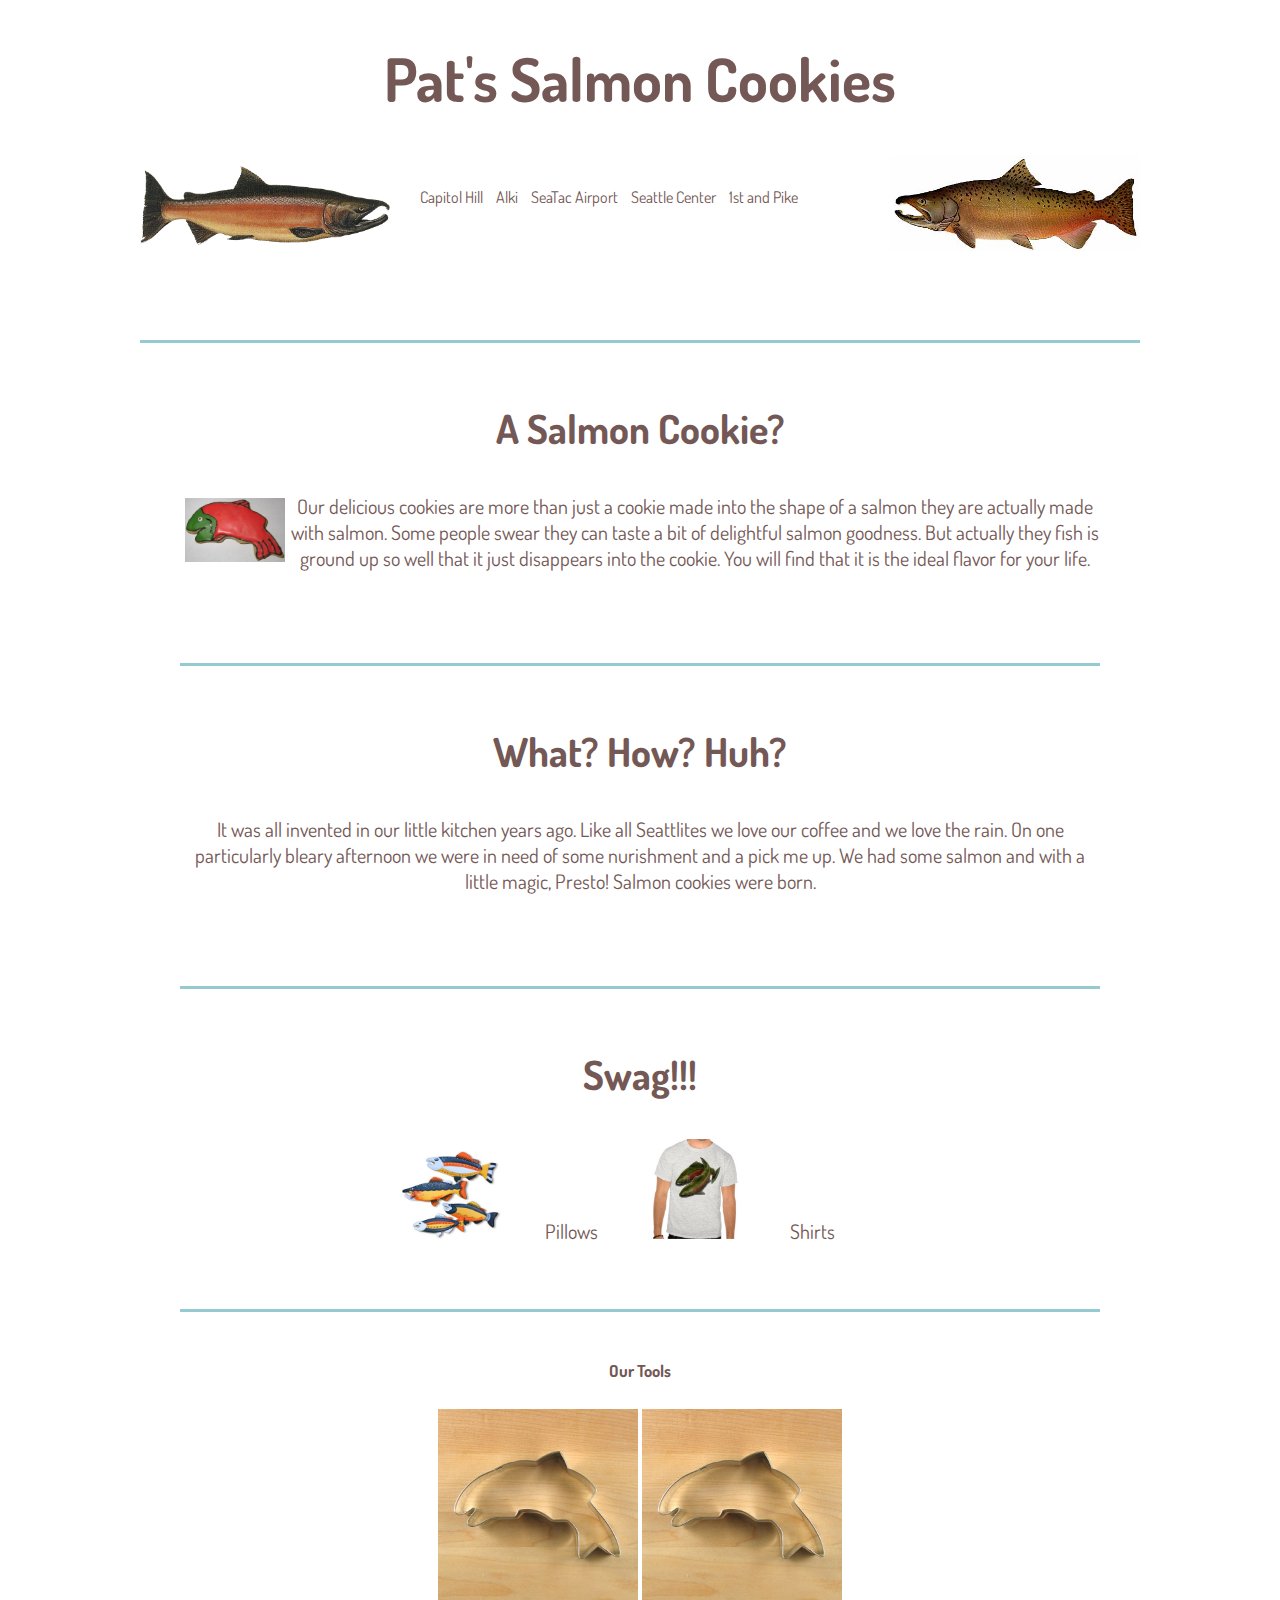
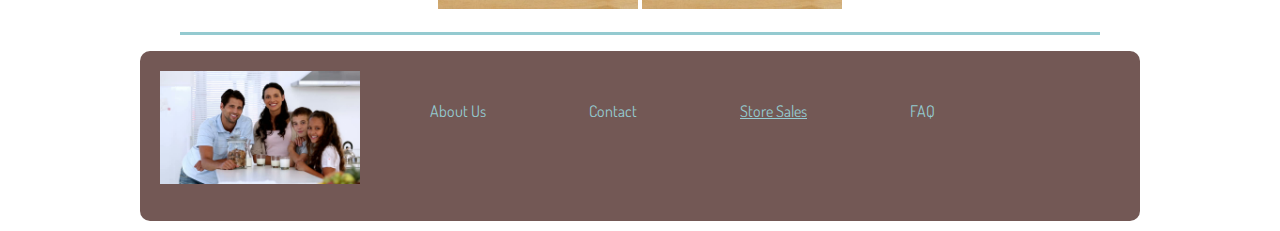
<file: index.html>
<!DOCTYPE html>
<html>
  <head>
    <meta charset="utf-8">
    <link rel="stylesheet" type="text/CSS" href="style.css">
    <link href="https://fonts.googleapis.com/css?family=Dosis" rel="stylesheet">
    <title>Shop Sales</title>
  </head>
  <body>
    <header>
      <h1>Pat's Salmon Cookies</h1>
      <div class="fishtank">
        <img id="salmon" src="img/salmon.png" alt="a nice fish">
      </div>
      <div class="fishtank">
        <img id="chinook" src="img/chinook.jpg" alt="a fish">
      </div>
        <nav id="primary">
          <div class="dropdown">
            <p>Capitol Hill</p>
            <div class="dropdown-content">
              <p><ul id="caphill">
                <li>Address: On Broadway, just ask</li>
                <li>Hours: 6am - 8pm Daily</li>
                <li>Phone: 206-555-1234</li>
                <li>Motto: "No Salmon Left Behiind."</li>
              </ul></p>
            </div>
          </div>
          <div class="dropdown">
            <p>Alki</p>
            <div class="dropdown-content">
              <p><ul id="alki">
                <li>Address: In the water</li>
                <li>Hours: 6am - 8pm Daily</li>
                <li>Phone: 206-555-1234</li>
                <li>Motto: "Almost as good as the Alki Cafe"</li>
              </ul></p>
            </div>
          </div>
          <div class="dropdown">
            <p>SeaTac Airport</p>
            <div class="dropdown-content">
              <p><ul id="seatac">
                <li>Address: On the ground where it is safe</li>
                <li>Hours: 6am - 8pm Daily</li>
                <li>Phone: 206-555-1334</li>
                <li>Motto: "We hate flying"</li>
              </ul></p>
            </div>
          </div>
          <div class="dropdown">
            <p>Seattle Center</p>
            <div class="dropdown-content">
              <p><ul id="center">
                <li>Address: Nobody knows where it is</li>
                <li>Hours: 6am - 8pm Daily</li>
                <li>Phone: 206-555-1234</li>
                <li>Motto: "Come for the needle, stay for the cookies"</li>
              </ul></p>
            </div>
          </div>
          <div class="dropdown">
            <p>1st and Pike</p>
            <div class="dropdown-content">
              <p><ul id="pike">
                <li>Address: Where the Wild Fish Are</li>
                <li>Hours: 6am - 8pm Daily</li>
                <li>Phone: 206-555-1234</li>
                <li>Motto: "Are you here? Here you are tourist."</li>
              </ul></p>
            </div>
          </div>
        </nav>
    </header>
    <div id="content">
      <div id="sideA"></div>
      <div id="sideB"></div>
      <div id="column1">
        <article>
          <h3>A Salmon Cookie?</h3>
          <img id="cookie"src="img/frosted-cookie.jpg" alt="tasty goodness" width="100">
          <p>Our delicious cookies are more than just a cookie made into the shape of a salmon they are actually made with salmon. Some people swear they can taste a bit of delightful salmon goodness. But actually they fish is ground up so well that it just disappears into the cookie. You will find that it is the ideal flavor for your life. </p>
        </article>
      </div>
      <div id="column2">
        <article>
          <h3>What? How? Huh?</h3>
          <p>It was all invented in our little kitchen years ago. Like all Seattlites we love our coffee and we love the rain. On one particularly bleary afternoon we were in need of some nurishment and a pick me up. We had some salmon and with a little magic, Presto! Salmon cookies were born.</p>
        </article>
      </div>
      <div id="column3">
        <article class="">
          <h3>Swag!!!</h3>
          <p>
            <img id="pillow" src="img/fish.jpg" alt="group of fish pillows" width="100"><span class="swag">Pillows</span>
            <img id="shirt" src="img/shirt.jpg" alt="tshirs with a fish" width="100"><span class="swag">Shirts</span>
          </p>
        </article>
      </div>
      <div id="column4">
        <article class=""><h5>Our Tools </h5>
          <img id="cutter" src="img/cutter.jpeg" alt="cookie cutter" width="200">

          <img id="cutter" src="img/cutter.jpeg" alt="cookie cutter" width="200">
        </article>
      </div>
      <div id="column5">
        <ul id="list5"></ul>
      </div>

      </div>
    </div>
    <footer>
      <img id="fampic" src="img/family.jpg" alt="Pat and FamDam" width="200">
      <p>About Us</p>
      <p>Contact</p>
      <p><a href="storesales.html">Store Sales</a></p>
      <p>FAQ</p>
    </footer>
  </body>
</html>
</file>
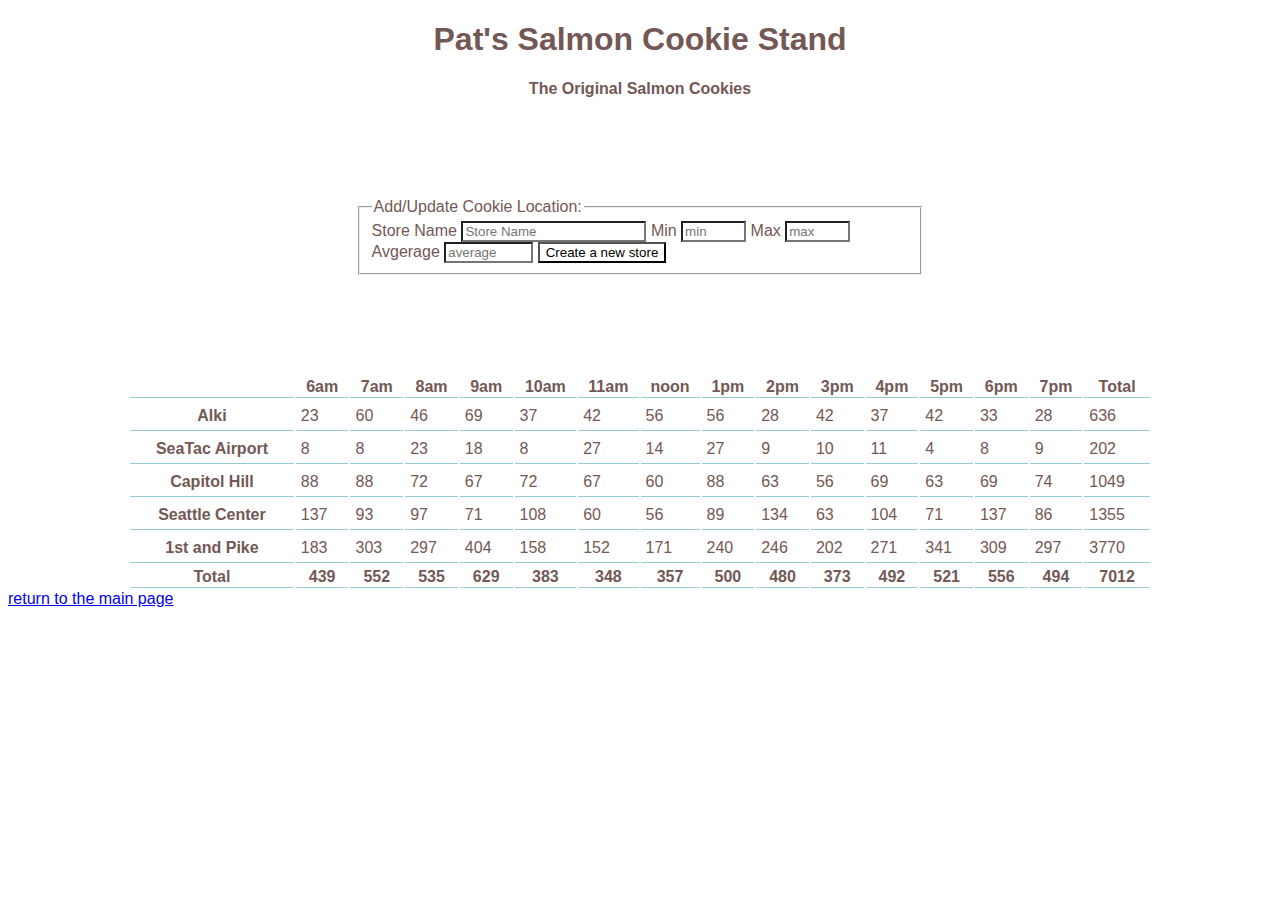
<file: storesales.html>
<!DOCTYPE html>
<html>
  <head>
    <meta charset="utf-8">
    <link rel="stylesheet" href="sales.css">
    <title>Pats Salmon Cookies -- Sales</title>
  </head>
  <body>
    <header>
        <h1>Pat's Salmon Cookie Stand</h1>
        <h4>The Original Salmon Cookies</h4>
    </header>
    <div id="tableBox">
      <form id="addstore" action="index.html" method="post">
        <fieldset>
          <legend>Add/Update Cookie Location:</legend>

          <label for="name">Store Name</label>
          <input type="text" name="name" placeholder="Store Name">

          <label for="min">Min</label>
          <input type="text" name="min" placeholder="min" size="5">

          <label for="max">Max</label>
          <input type="text" name="max" placeholder="max" size="5">

          <label for="avg">Avgerage</label>
          <input type="text" name="avg" placeholder="average" size="8">

          <button type="submit">Create a new store</button>
        </fieldset>

      </form>


      <table id="storeTable"></table>
    </div>
    <a href="index.html">return to the main page</a>
    <script type="text/javascript" src="sales.js"></script>
  </body>
</html>
</file>
<file: style.css>
* {
  /*border: 1px solid #dab877;*/

}
body {
   color: #735855;
   font-family: 'Dosis', sans-serif;
}
header {

  /*background-color: ;*/
  border-bottom: 3px solid #94cad0;
  height: 300px;
  max-width: 1000px;
  margin: 0 auto;
}
h1 {
  font-size: 60px;
  text-align: center;
}

nav {
  /*border: 2px solid red;           *********test   *****/
}
#salmon {
  max-width: 25%;
  margin: 10px 0 0 0;
  float: left;}
#chinook {
  max-width: 25%;
  margin: 0 0 10px 0;
   float: right;
  }
.dropdown {
    /*border: 1px dashed green;     ***  test **********    */
    position: relative;
    top: 10px;
    left: 25px;
    display: inline-block;
    margin: 5px;
}
/*   b99862  ffecce c61666                     */
.dropdown-content {
    display: none;
    position: absolute;
    top: 60px;
    left: -40px;
    background-color: #f9f9f9;
    width: 400px;
    border: 1px solid #94cad0;
    border-radius: 10px;
    box-shadow: 0px 8px 16px 0px rgba(0,0,0,0.2);
    padding: 2px 5px;
}

.dropdown:hover .dropdown-content {display: block;}
a:link {
    color: #94cad0;
}
a:visited {
    color: #94cad0;
}
a:hover {
    color: #fc814a;
}
a:active {
    color: #bfbfbf;
}

#content {
  min-height: 800px;
  max-width: 920px;
  margin: auto;
}
#sideA{
  background-color: #464436;
  float: left;
  width: 125px;
}
#sideb{
  background-color: #464436;
  float: left;
  width: 125px;
}
#column1, #column2, #column3, #column4 {
  margin-top: 20px;
  height: 300px;
  overflow: hidden;
  border-bottom: 3px solid #94cad0;
}
#cookie {
  float: left;
}
h3 {
  font-size: 40px;
  text-align: center;
}
article {
  font-size:20px;
  text-align: center;
  font-size: 20px;
}
.swag {
  display: inline-block;
  padding: 20px;
  margin: 0 24px;
}
#cookie {
  margin: 5px;
}
h5 {
  text-align: center;
}
footer {
   color: #94cad0;
   clear: both;
   left:0px;
   bottom:0px;
   height: 170px;
   max-width:1000px;
   background: #735855;
   margin: 0 auto 10px;
   border-radius: 10px 10px;
}
#fampic {
  float: left;
  width: 200px;
  margin: 20px 20px;
}
footer p {
  display: inline-block;
  margin: 50px;
}
</file>
<file: sales.css>
* {
  /*border: 1px  solid red;*/
  background-color: #fff;
}
body {
   color: #735855;
   font-family: 'Dosis', sans-serif;
}
header {
  /*background-color: grey;*/
  text-align: center;
  margin: 20px 0 100px;
}
h2{}


#addstore {
  width: 50%;
  margin: 100px auto;
}
table {
  width: 90%;
  margin: 0 auto;
}
#tableBox {
  width: 90%;
  margin: auto;
  /*background-color: yellow;*/
}
table th {

  margin: auto;
  border-bottom: 1px solid #94cad0;
  /*border-collapse: collapse;*/
}
td {
  margin: 5px;
  padding: 5px;
  border-bottom: 1px solid #94cad0;
}
</file>
